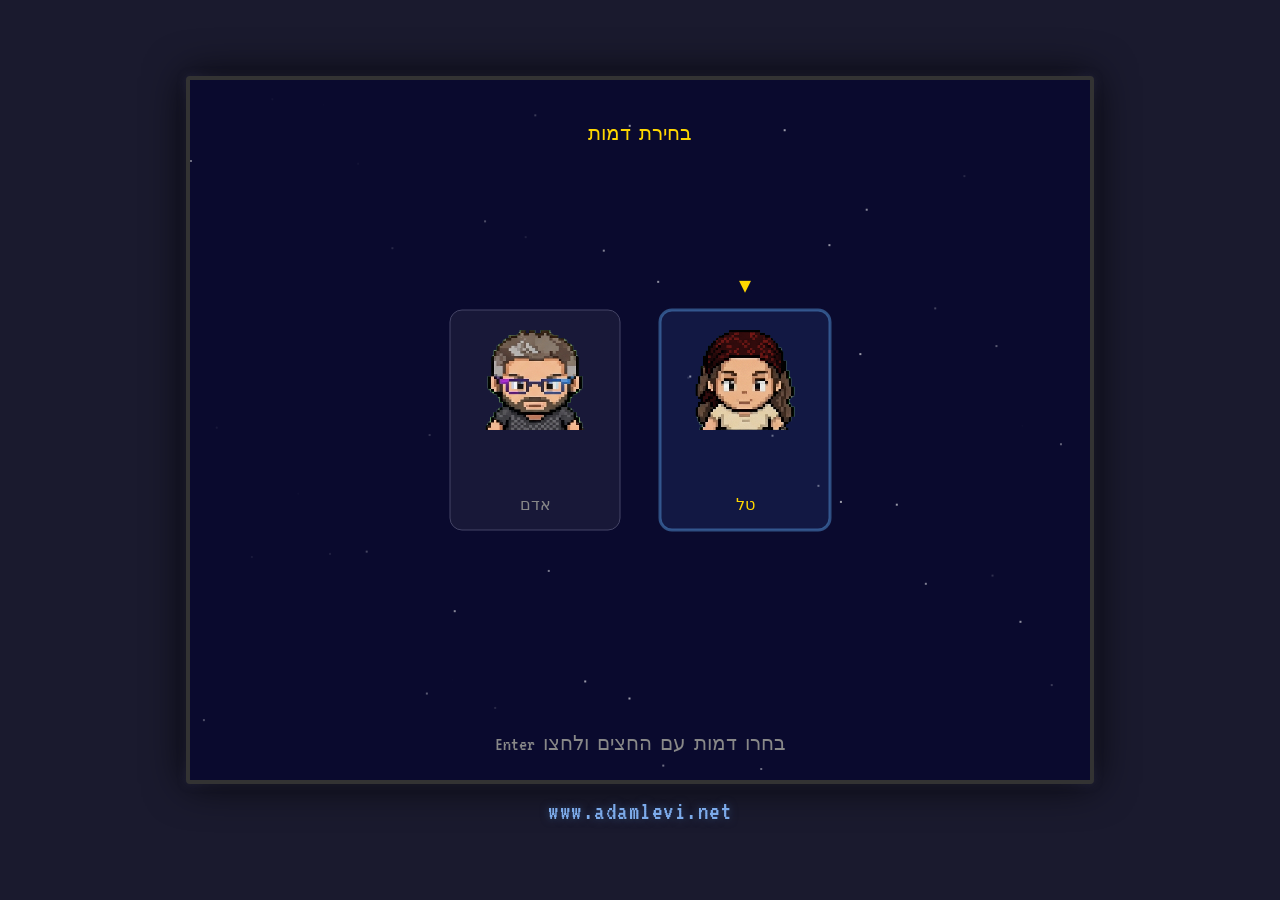
<file: index.html>
<!DOCTYPE html>
<html lang="he" dir="rtl">
<head>
    <meta charset="UTF-8">
    <meta name="viewport" content="width=device-width, initial-scale=1.0">
    <title>הדירה של טל ואדם</title>
    <link href="https://fonts.googleapis.com/css2?family=VT323&display=swap" rel="stylesheet">
    <link rel="stylesheet" href="css/style.css?v=262">
    <script>
    window.onerror = function(msg, url, line) {
        var d = document.createElement('div');
        d.style.cssText = 'position:fixed;top:0;left:0;background:red;color:white;padding:8px;z-index:9999;font-size:12px';
        d.textContent = 'ERR: ' + msg + ' @ ' + url.split('/').pop() + ':' + line;
        document.body.appendChild(d);
    }
    </script>
</head>
<body>
    <div id="mobileMsg" style="display:none; position:fixed; top:0; left:0; width:100%; height:100%; background:#1a1a2e; color:#FFF; justify-content:center; align-items:center; flex-direction:column; z-index:9999; text-align:center; padding:40px;">
        <div style="font-size:50px; margin-bottom:30px;">🎮</div>
        <div style="font-family:'PublicPixel',monospace; font-size:18px; line-height:2; direction:rtl;">
            לא היה מספיק תקציב לפתח את המשחק גם למובייל
            <br><br>
            נא לעבור למחשב 💻
        </div>
    </div>
    <canvas id="gameCanvas" width="800" height="600"></canvas>
    <a id="siteCredit" href="https://www.adamlevi.net" target="_blank" rel="noopener">www.adamlevi.net</a>
    <div id="mobileControls" style="display:none">
        <div class="dpad">
            <button data-key="ArrowUp">▲</button>
            <button data-key="ArrowLeft">◄</button>
            <button data-key="ArrowRight">►</button>
            <button data-key="ArrowDown">▼</button>
        </div>
        <div class="action-buttons">
            <button class="btn-esc" data-key="Escape">ESC</button>
            <button class="btn-enter" data-key="Enter">Enter</button>
        </div>
    </div>
    <script src="js/tiles.js?v=262"></script>
    <script src="js/sprites.js?v=262"></script>
    <script src="js/map.js?v=262"></script>
    <script src="js/ui.js?v=262"></script>
    <script src="js/player.js?v=262"></script>
    <script src="js/npc.js?v=262"></script>
    <script src="js/puzzle.js?v=262"></script>
    <script src="js/game.js?v=262"></script>
</body>
</html>
</file>
<file: css/style.css>
@font-face {
    font-family: 'PublicPixel';
    src: url('../fonts/PublicPixel.ttf') format('truetype');
    font-weight: normal;
    font-style: normal;
}

* {
    margin: 0;
    padding: 0;
    box-sizing: border-box;
}

body {
    background-color: #1a1a2e;
    display: flex;
    flex-direction: column;
    justify-content: center;
    align-items: center;
    min-height: 100vh;
    min-height: 100dvh;
    font-family: 'Courier New', monospace;
    overflow: hidden;
    margin: 0;
    padding: 0;
    touch-action: none;
    -webkit-touch-callout: none;
    -webkit-user-select: none;
    user-select: none;
}

#siteCredit {
    margin-top: 14px;
    font-family: 'PublicPixel', 'VT323', monospace;
    font-size: 26px;
    color: #88BBFF;
    text-decoration: none;
    letter-spacing: 1.5px;
    text-shadow: 0 0 8px rgba(85, 136, 204, 0.5);
    opacity: 0.9;
    transition: opacity 0.2s, color 0.2s;
}

#siteCredit:hover {
    opacity: 1;
    color: #FFD700;
    text-shadow: 0 0 8px rgba(255, 215, 0, 0.5);
}

#mobileControls {
    display: none;
    position: fixed;
    bottom: 0;
    left: 0;
    right: 0;
    z-index: 100;
}

#mobileControls button {
    background: rgba(255,255,255,0.18);
    border: 2px solid rgba(255,255,255,0.35);
    border-radius: 14px;
    color: #FFF;
    font-size: 28px;
    width: 70px;
    height: 70px;
    touch-action: manipulation;
    -webkit-tap-highlight-color: transparent;
    cursor: pointer;
}

#mobileControls button:active {
    background: rgba(255,255,255,0.35);
    border-color: rgba(255,255,255,0.6);
}

.dpad {
    position: fixed;
    bottom: 20px;
    left: 20px;
    display: grid;
    grid-template-columns: 70px 70px 70px;
    grid-template-rows: 70px 70px 70px;
    gap: 4px;
    direction: ltr;
}

.dpad button:nth-child(1) { grid-column: 2; grid-row: 1; }
.dpad button:nth-child(2) { grid-column: 1; grid-row: 2; }
.dpad button:nth-child(3) { grid-column: 3; grid-row: 2; }
.dpad button:nth-child(4) { grid-column: 2; grid-row: 3; }

.action-buttons {
    position: fixed;
    bottom: 30px;
    right: 20px;
    display: flex;
    flex-direction: column;
    gap: 8px;
    align-items: center;
}

.action-buttons button {
    width: 70px;
    height: 50px;
    font-size: 16px;
}

.action-buttons .btn-enter {
    width: 80px;
    height: 60px;
    background: rgba(50,150,50,0.3);
    border-color: rgba(100,255,100,0.4);
    font-size: 14px;
}

.action-buttons .btn-esc {
    width: 55px;
    height: 40px;
    background: rgba(150,50,50,0.2);
    border-color: rgba(255,100,100,0.3);
    font-size: 12px;
}

@media (max-width: 900px), (hover: none) and (pointer: coarse) {
    #mobileMsg { display: flex !important; }
    #gameCanvas { display: none !important; }
}

/* Mobile - portrait friendly */
@media (max-width: 900px) {
    #gameCanvas { width: 100vw !important; height: 60vh !important; }
    .dpad { bottom: 10px; left: 15px; }
    .action-buttons { bottom: 20px; right: 15px; }
}

#gameCanvas {
    display: block;
    image-rendering: pixelated;
    image-rendering: crisp-edges;
    -ms-interpolation-mode: nearest-neighbor;
    background-color: #58A828;
    border: 4px solid #333;
    border-radius: 4px;
    box-shadow: 0 0 40px rgba(0, 0, 0, 0.8), 0 0 10px rgba(100, 100, 150, 0.3);
}
</file>
